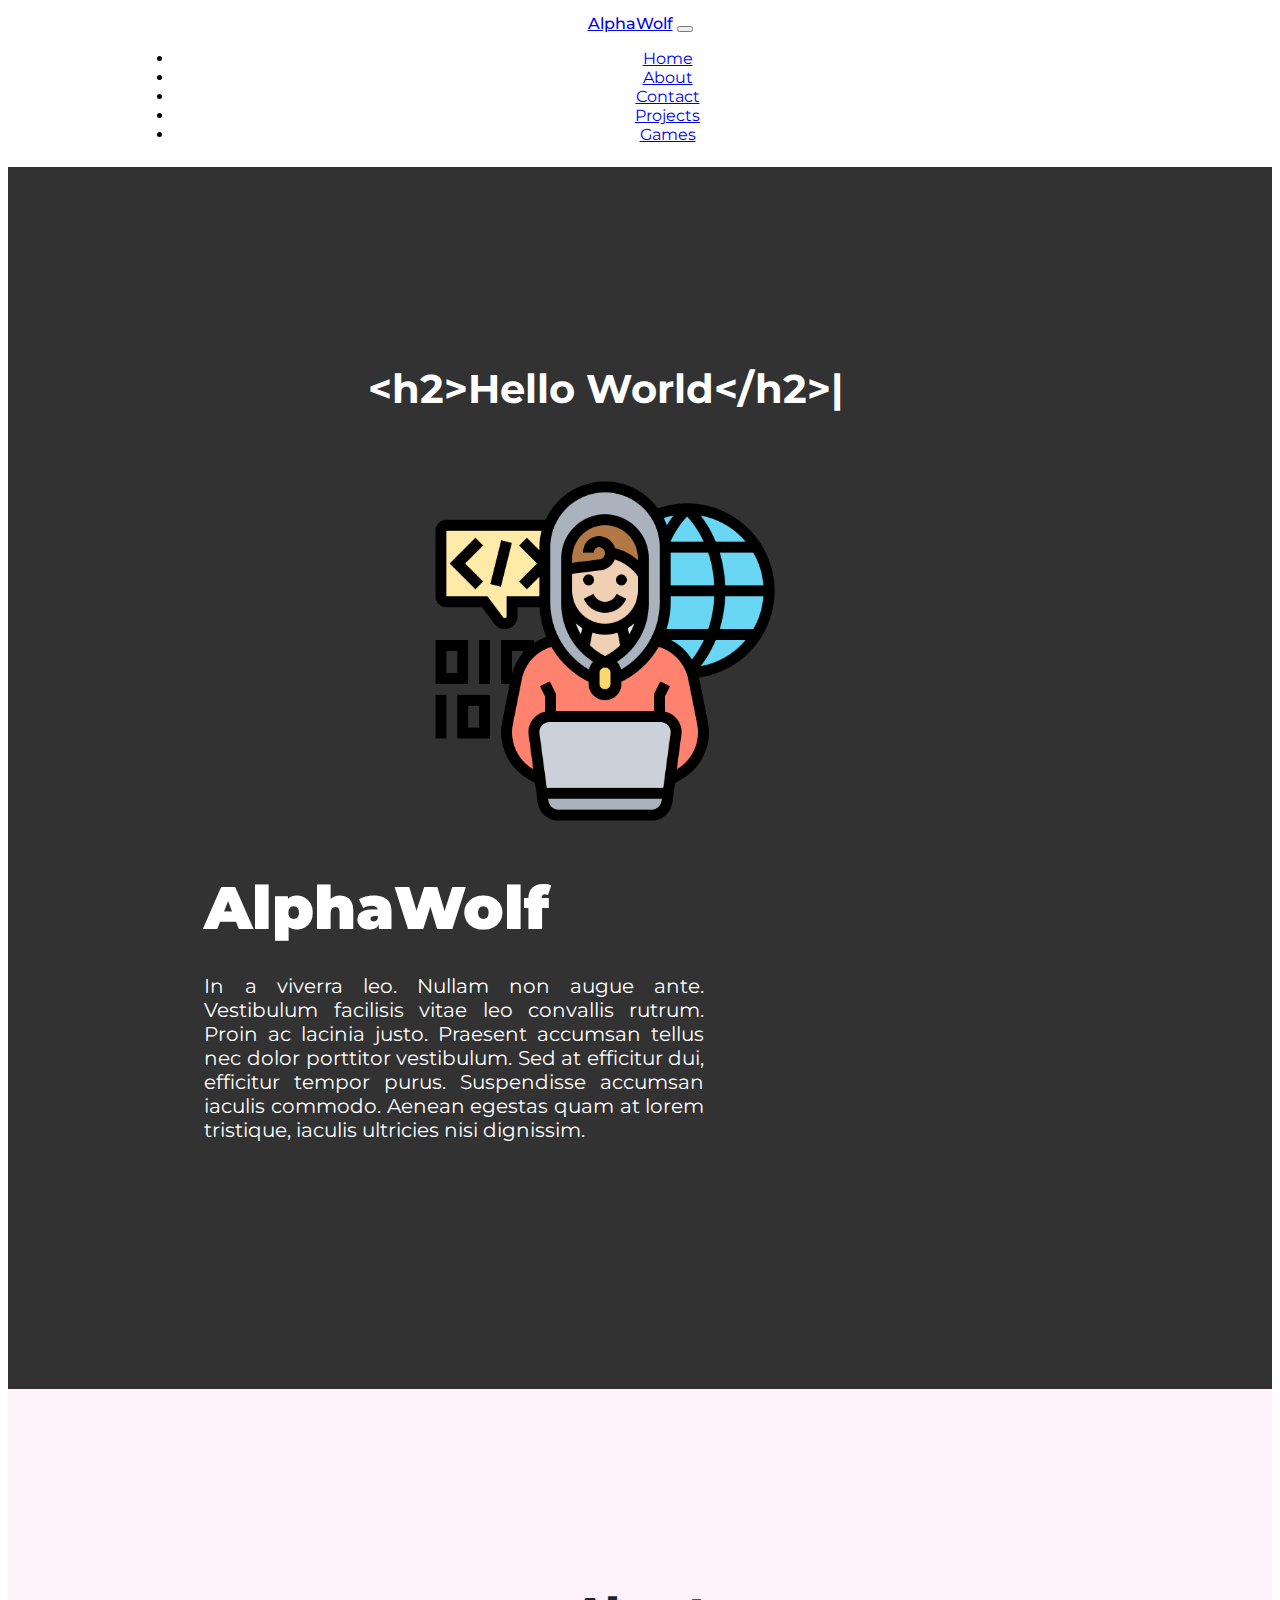
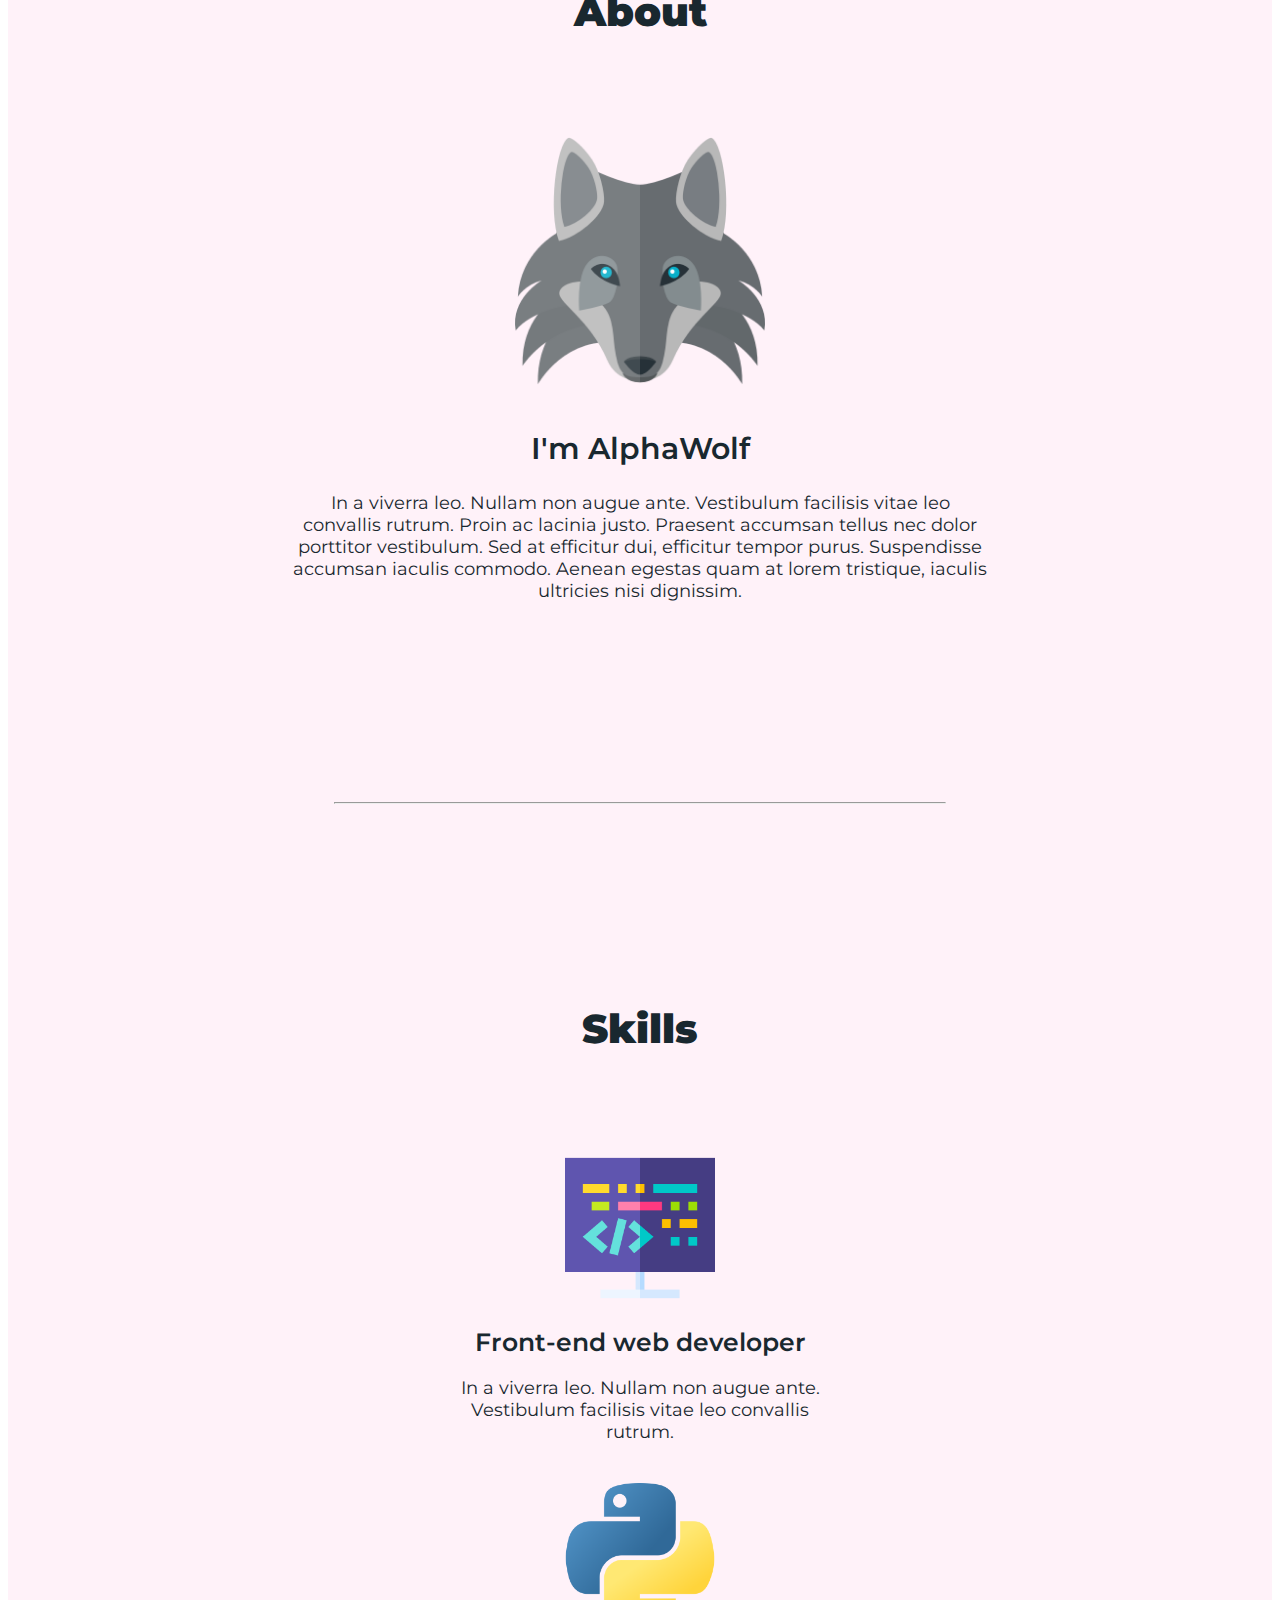
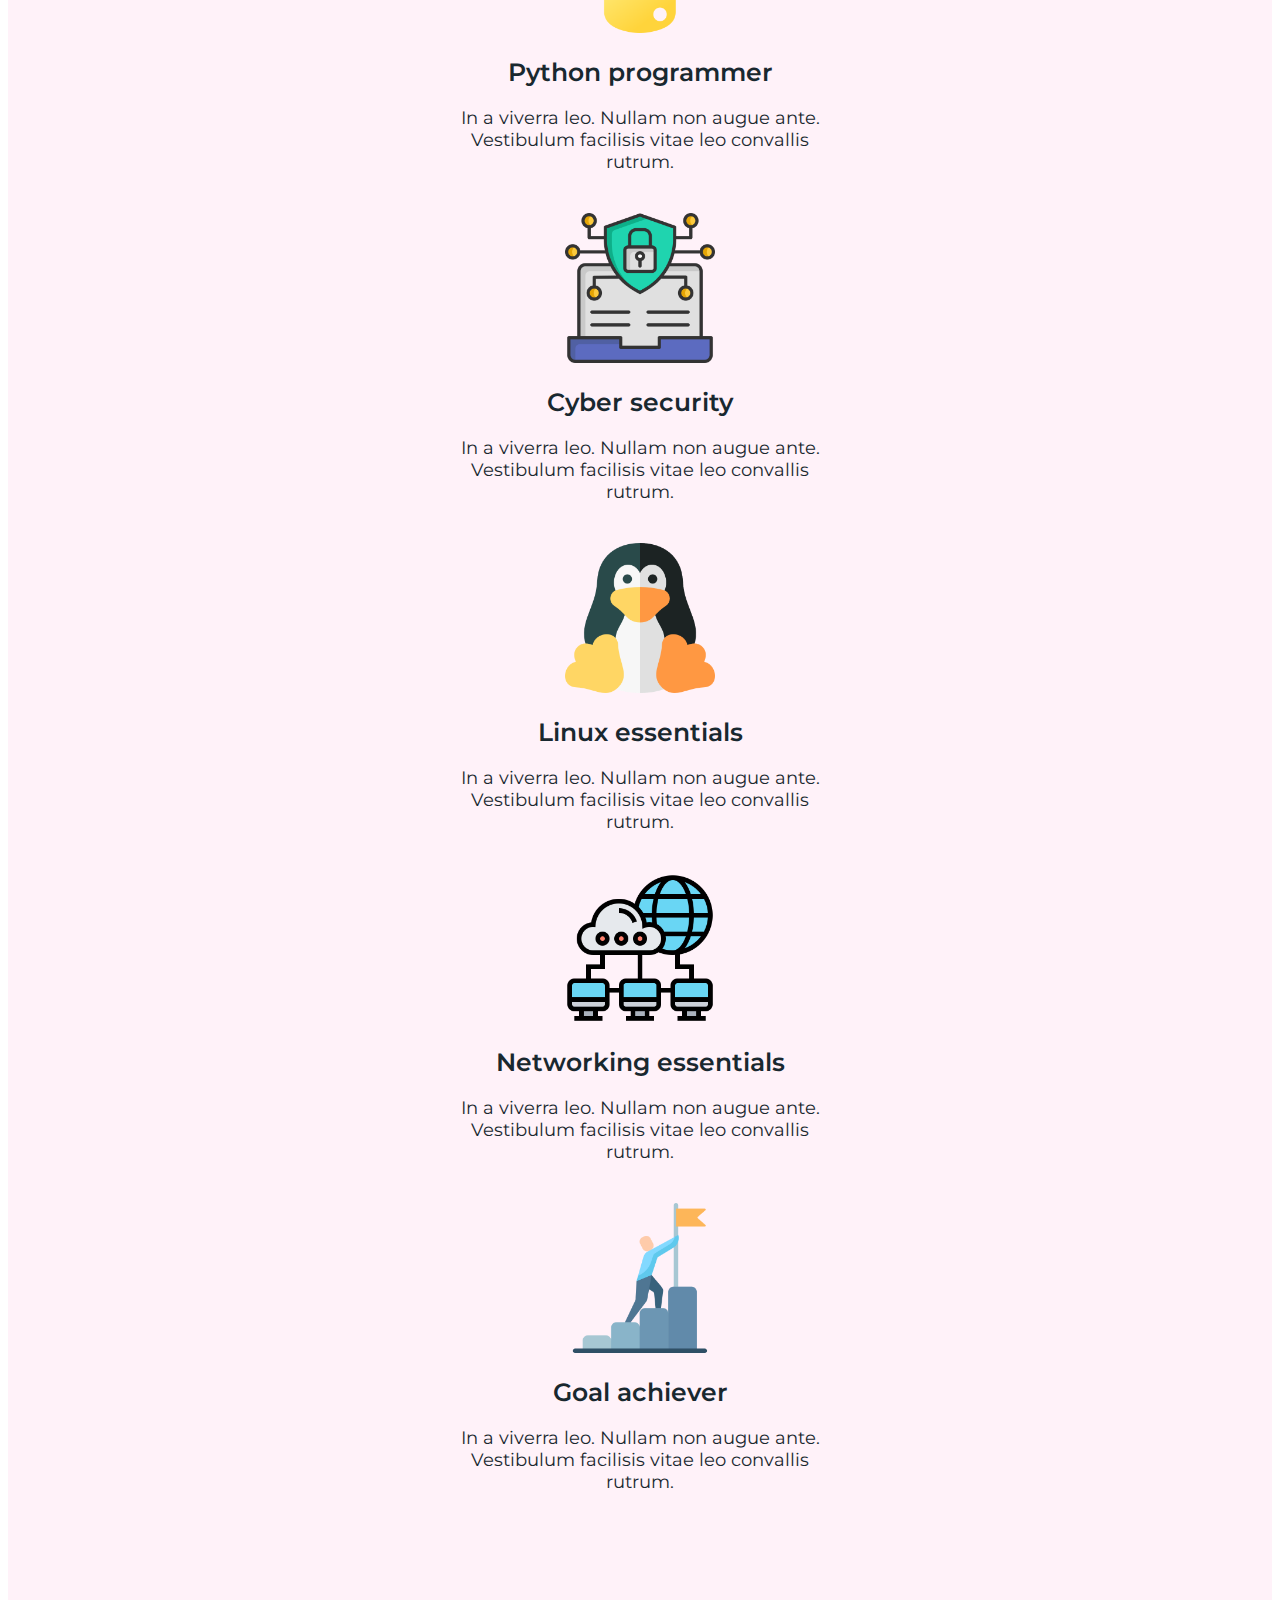
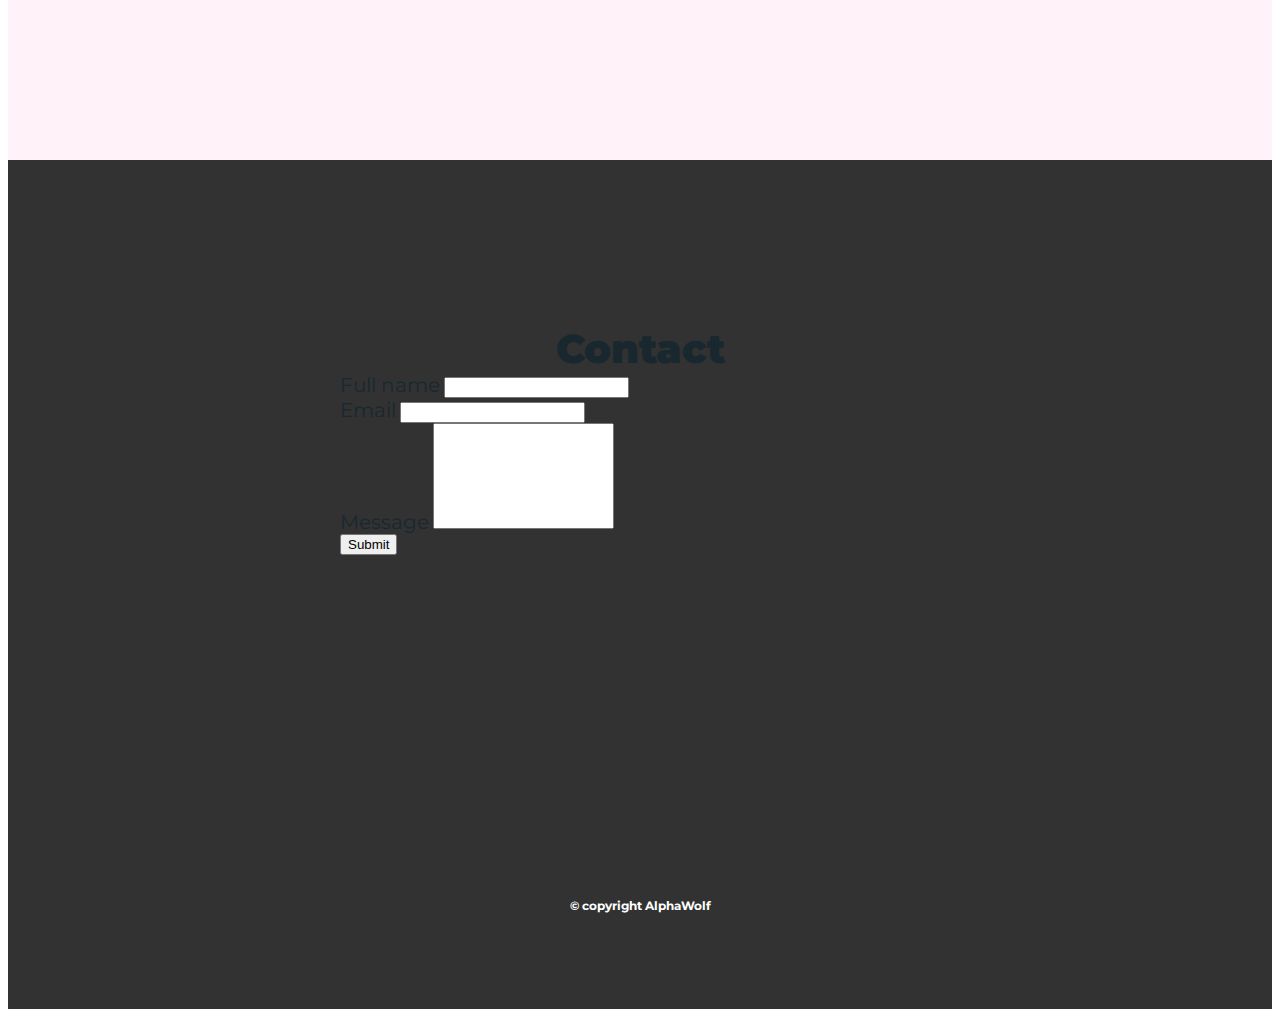
<file: index.html>
<!DOCTYPE html>
<html>

  <head>

    <meta charset="utf-8" />
    <meta name="description" content="AlphaWolf's website, using a few technologies and a mix of skills for this one simple project." />
    <meta name="author" content="AlphaWolf" />
    <title>AlphaWolf</title>

    <!-- css stylesheets -->
    <link href="https://cdn.jsdelivr.net/npm/bootstrap@5.1.3/dist/css/bootstrap.min.css" rel="stylesheet" integrity="sha384-1BmE4kWBq78iYhFldvKuhfTAU6auU8tT94WrHftjDbrCEXSU1oBoqyl2QvZ6jIW3" crossorigin="anonymous">
    <link href="css/main.css" rel="stylesheet" />

    <!-- bootstrap script -->
    <script src="https://cdn.jsdelivr.net/npm/bootstrap@5.1.3/dist/js/bootstrap.bundle.min.js" integrity="sha384-ka7Sk0Gln4gmtz2MlQnikT1wXgYsOg+OMhuP+IlRH9sENBO0LRn5q+8nbTov4+1p" crossorigin="anonymous"></script>

    <!-- google fonts -->
    <link rel="preconnect" href="https://fonts.googleapis.com">
    <link rel="preconnect" href="https://fonts.gstatic.com" crossorigin>
    <link href="https://fonts.googleapis.com/css2?family=Montserrat:wght@400;500;600;700;900&display=swap" rel="stylesheet">

    <!-- font awsome -->
    <link rel="stylesheet" href="https://pro.fontawesome.com/releases/v5.10.0/css/all.css" integrity="sha384-AYmEC3Yw5cVb3ZcuHtOA93w35dYTsvhLPVnYs9eStHfGJvOvKxVfELGroGkvsg+p" crossorigin="anonymous"/>

  </head>

  <body>

    <!-- Navbar -->

    <nav class="navbar navbar-expand-lg navbar-dark bg-dark">

      <div class="container-fluid">

        <a class="navbar-brand" href="#">AlphaWolf</a>

        <button class="navbar-toggler" type="button" data-bs-toggle="collapse" data-bs-target="#navbarCollapseToggler" aria-controls="navbarSupportedContent" aria-expanded="false" aria-label="Toggle navigation">
          <span class="navbar-toggler-icon"></span>
        </button>

        <div class="collapse navbar-collapse" id="navbarCollapseToggler">
          <ul class="navbar-nav ms-auto">
            <li class="nav-item"><a class="nav-link active" href="#home">Home</a></li>
            <li class="nav-item"><a class="nav-link" href="#about">About</a></li>
            <li class="nav-item"><a class="nav-link" href="#contact">Contact</a></li>
            <li class="nav-item"><a class="nav-link" href="projects.html">Projects</a></li>
            <li class="nav-item"><a class="nav-link" href="games.html">Games</a></li>
          </ul>
        </div>

      </div>

    </nav>

    <!-- Top section -->

    <section id="home">

      <div class="container-fluid colored-container">

        <div class="row">

          <div class="col-lg-6">
            <div class="slide-right-animation center-align">
              <h2 class="medium-heading">&lt;h2&gt;Hello World&lt;/h2&gt;<span class="flash">|</span></h2>
              <img class="main-image" src="images/programming.png" alt="programming image" />
            </div>
          </div>

          <div class="col-lg-6">
            <div class="slide-left-animation">
              <h1 class="big-heading">AlphaWolf</h1>
              <p class="main-text">
                In a viverra leo. Nullam non augue ante. Vestibulum facilisis vitae leo convallis rutrum. Proin ac lacinia justo. Praesent accumsan tellus nec dolor porttitor vestibulum. Sed at efficitur dui, efficitur tempor purus. Suspendisse accumsan iaculis commodo. Aenean egestas quam at lorem tristique, iaculis ultricies nisi dignissim.
              </p>
            </div>
          </div>

        </div>

      </div>

    </section>

    <!-- About section -->

    <section id="about">

      <div class="container-fluid">

        <h2 class="container-heading">About</h2>
        <img class="main-container-image" src="images/wolf.png" alt="alphawolf-pfp" />
        <h3 class="about-heading">I'm AlphaWolf</h3>
        <p class="text">
          In a viverra leo. Nullam non augue ante. Vestibulum facilisis vitae leo convallis rutrum. Proin ac lacinia justo. Praesent accumsan tellus nec dolor porttitor vestibulum. Sed at efficitur dui, efficitur tempor purus. Suspendisse accumsan iaculis commodo. Aenean egestas quam at lorem tristique, iaculis ultricies nisi dignissim.
        </p>

        <hr />

        <h2 class="container-heading">Skills</h2>

        <div class="row">

          <div class="skill-box col-lg-4 col-md-6">
            <img class="skill-image" src="images/frontend-development.png" alt="frontend-development-image">
            <h3 class="skill-heading">Front-end web developer</h3>
            <p class="text">In a viverra leo. Nullam non augue ante. Vestibulum facilisis vitae leo convallis rutrum.</p>
          </div>

          <div class="skill-box col-lg-4 col-md-6">
            <img class="skill-image" src="images/python-programming.png" alt="python-programming-image">
            <h3 class="skill-heading">Python programmer</h3>
            <p class="text">In a viverra leo. Nullam non augue ante. Vestibulum facilisis vitae leo convallis rutrum.</p>
          </div>

          <div class="skill-box col-lg-4 col-md-6">
            <img class="skill-image" src="images/cyber-security.png" alt="cyber-security-image">
            <h3 class="skill-heading">Cyber security</h3>
            <p class="text">In a viverra leo. Nullam non augue ante. Vestibulum facilisis vitae leo convallis rutrum.</p>
          </div>

        </div>

        <div class="row">

          <div class="skill-box col-lg-4 col-md-6">
            <img class="skill-image" src="images/linux.png" alt="linux-image">
            <h3 class="skill-heading">Linux essentials</h3>
            <p class="text">In a viverra leo. Nullam non augue ante. Vestibulum facilisis vitae leo convallis rutrum.</p>
          </div>

          <div class="skill-box col-lg-4 col-md-6">
            <img class="skill-image" src="images/networking.png" alt="networking-image">
            <h3 class="skill-heading">Networking essentials</h3>
            <p class="text">In a viverra leo. Nullam non augue ante. Vestibulum facilisis vitae leo convallis rutrum.</p>
          </div>

          <div class="skill-box col-lg-4 col-md-6">
            <img class="skill-image" src="images/goal.png" alt="goal-image">
            <h3 class="skill-heading">Goal achiever</h3>
            <p class="text">In a viverra leo. Nullam non augue ante. Vestibulum facilisis vitae leo convallis rutrum.</p>
          </div>

        </div>

      </div>

    </section>

    <!-- Contact section -->

    <section id="contact">

      <div class="container-fluid colored-container">

        <div class="card">

          <div class="card-header">
            <h2 class="container-heading">Contact</h2>
          </div>

          <div class="card-body">
            <form action="mailto:a@a.com" method="post">

              <div class="mb-3">
                <label class="form-label">Full name</label>
                <input class="form-control" type="text" name="text" />
              </div>

              <div class="mb-3">
                <label class="form-label">Email</label>
                <input class="form-control" type="email" name="email" />
              </div>

              <div class="mb-5">
                <label class="form-label">Message</label>
                <textarea class="form-control" name="message"></textarea>
              </div>

              <div class="d-grid">
                <input class="btn btn-lg btn-dark" type="button" value="Submit">
              </div>

            </form>
          </div>

        </div>

      </div>

    </section>

    <!-- Footer section -->

    <section>

      <div class="container-fluid colored-container footer bg-dark">
        <a class="copyright-icon" href=""><i class="fas fa-envelope-square"></i></a>
        <a class="copyright-icon" href=""><i class="fab fa-facebook-square"></i></a>
        <a class="copyright-icon" href=""><i class="fab fa-linkedin"></i></a>
        <h6 class="copyright-heading">© copyright AlphaWolf</h6>
      </div>

    </section>

  </body>

</html>
</file>
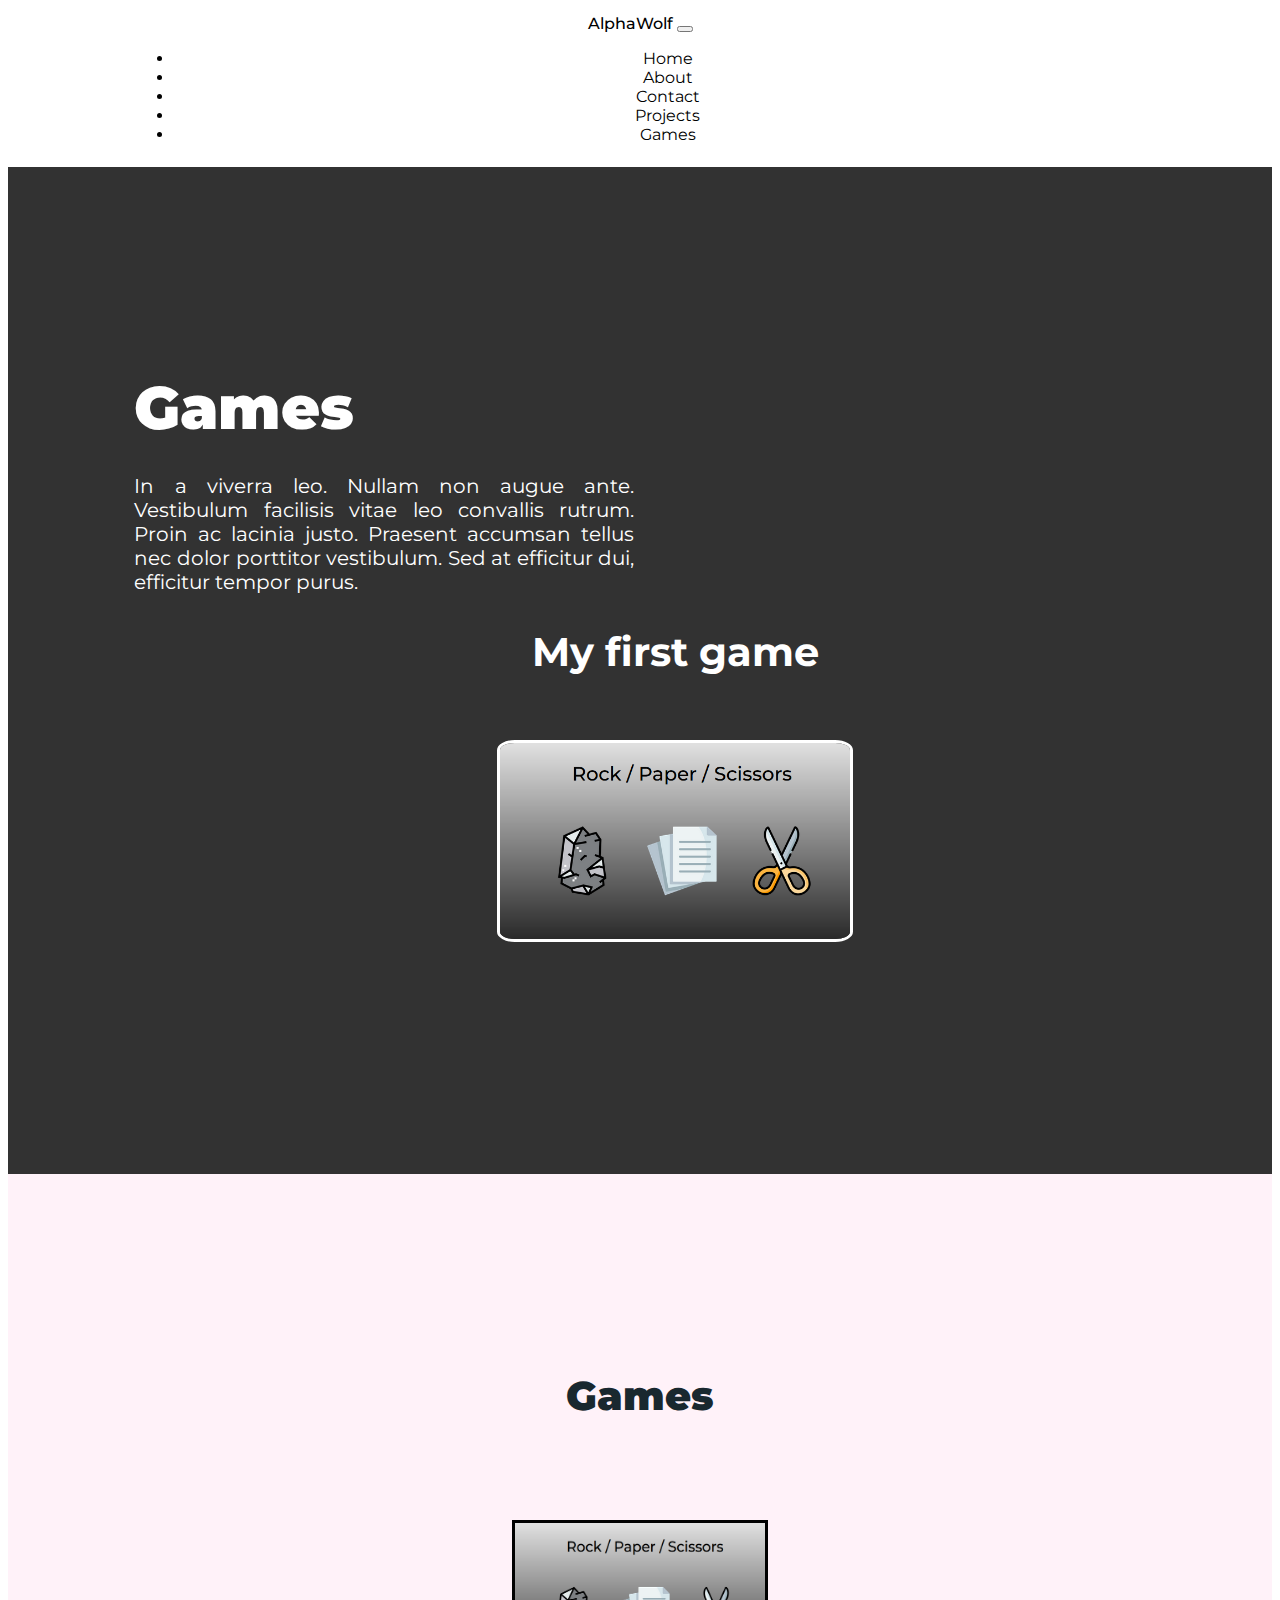
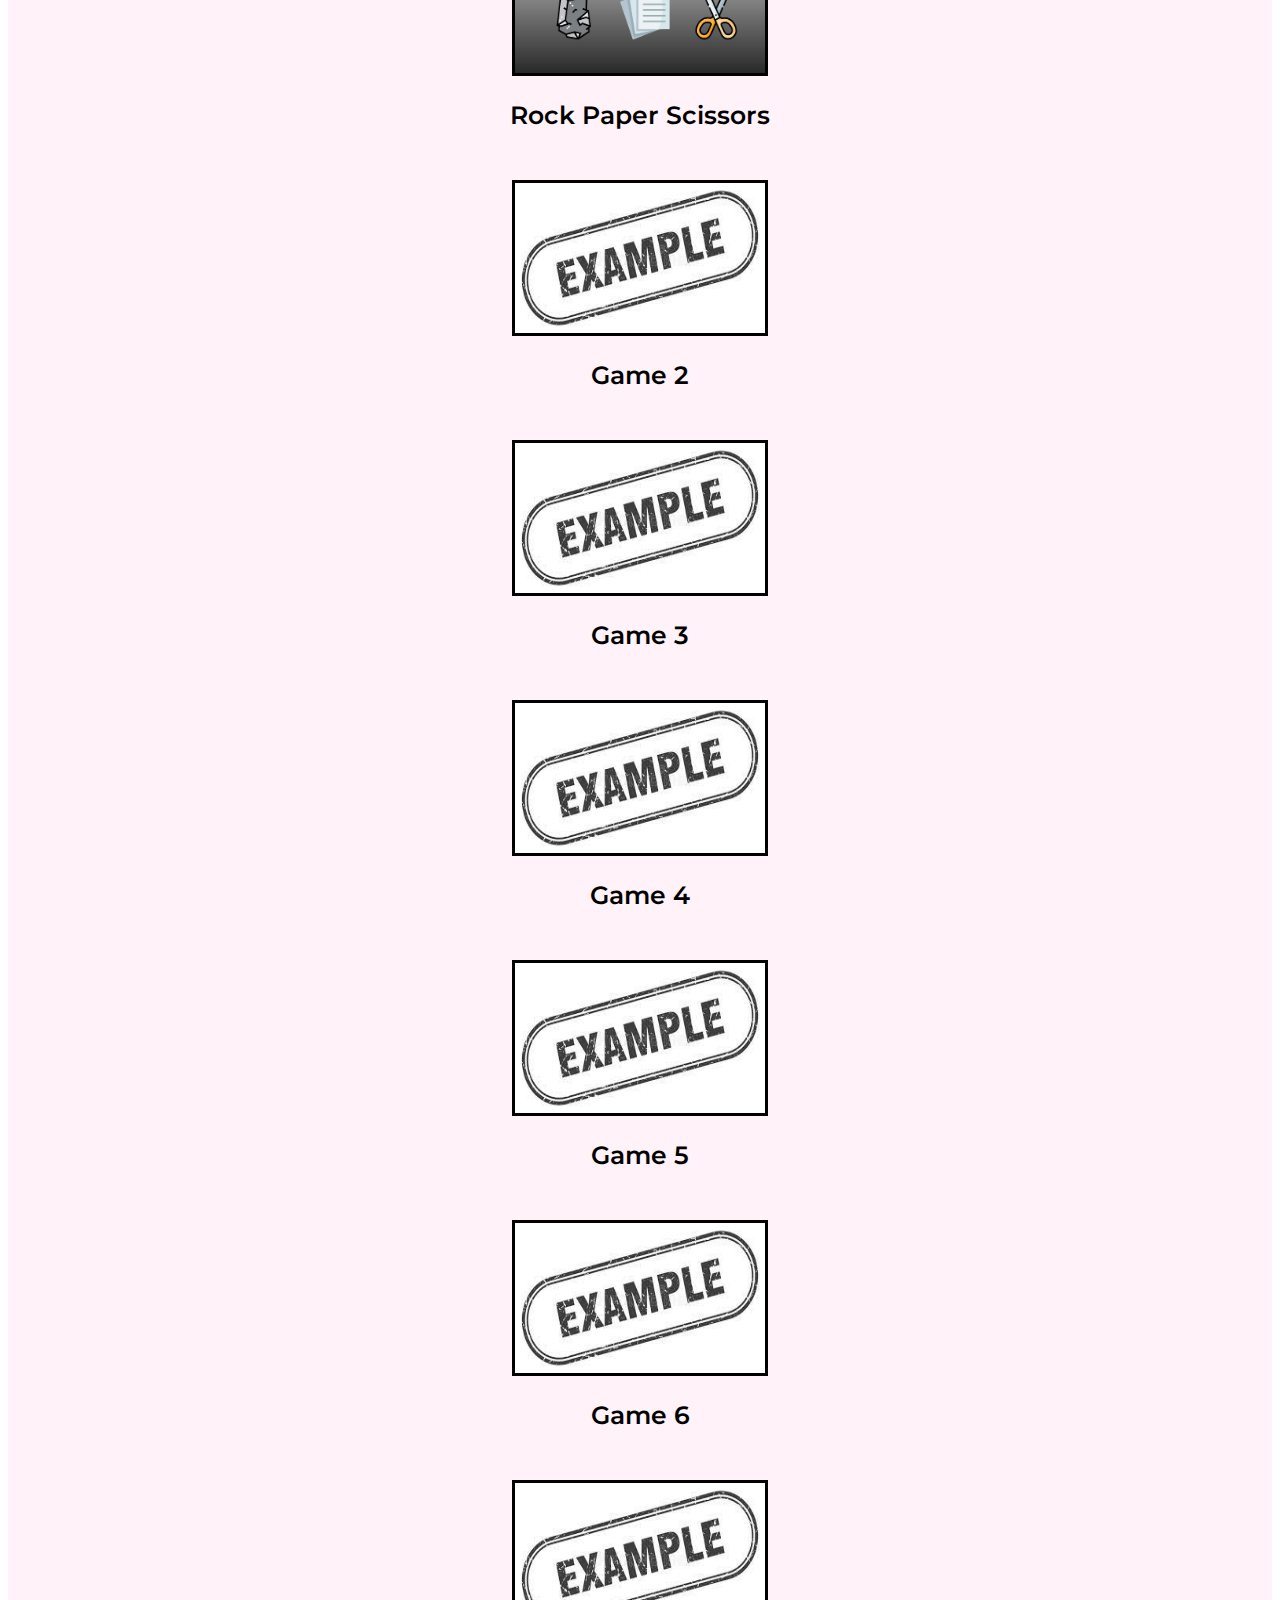
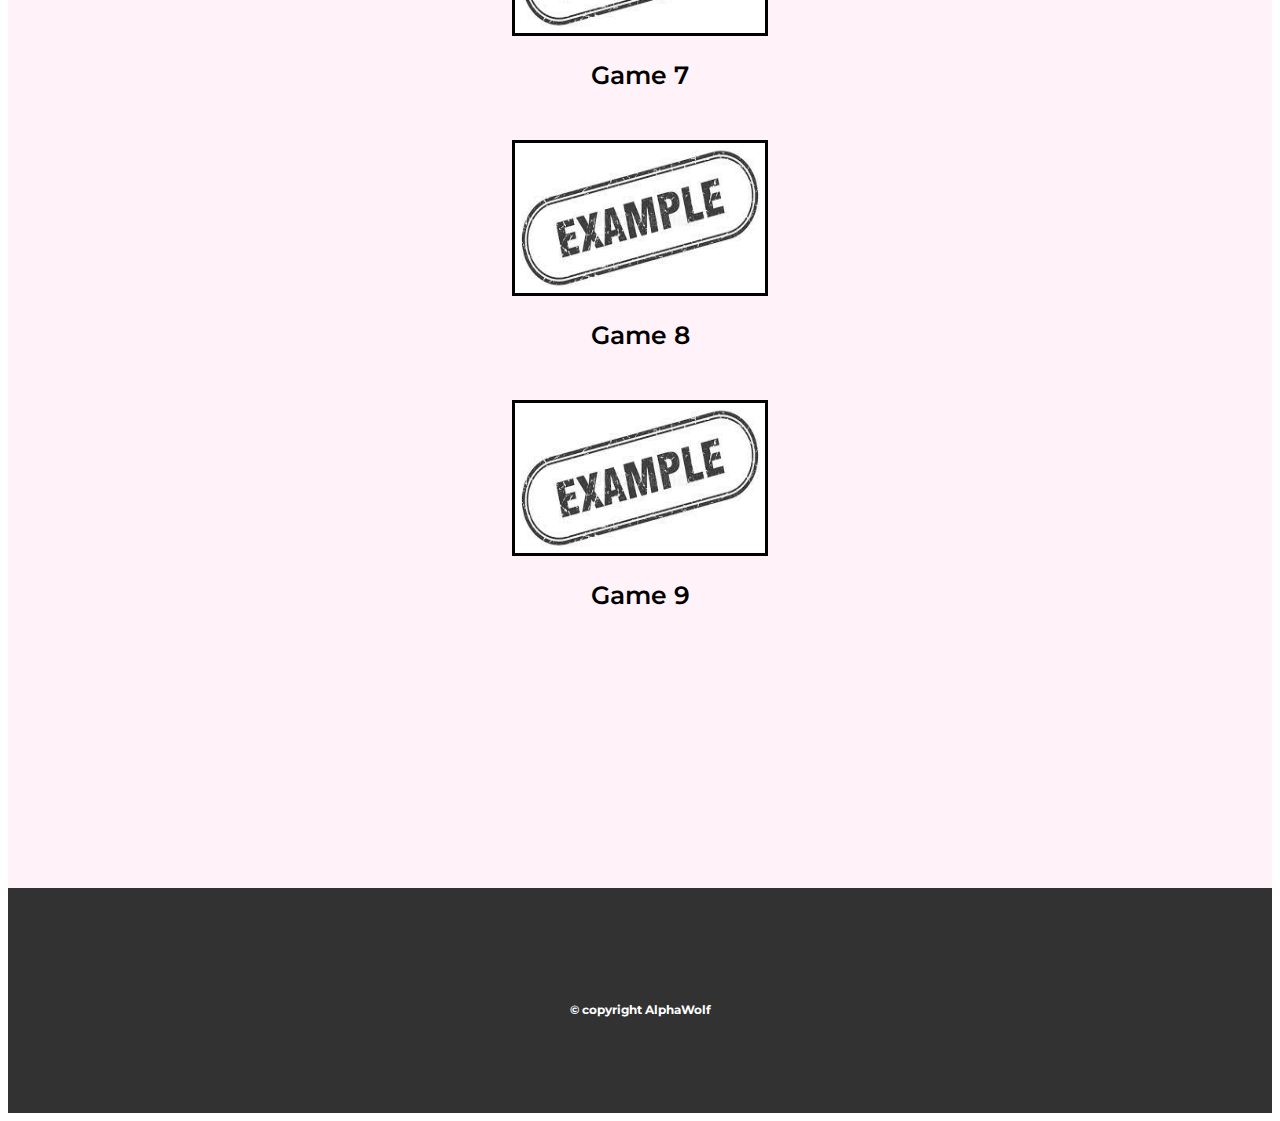
<file: games.html>
<!DOCTYPE html>
<html>

  <head>

    <meta charset="utf-8" />
    <meta name="description" content="AlphaWolf's website, using a few technologies and a mix of skills for this one simple project." />
    <meta name="author" content="AlphaWolf" />
    <title>AlphaWolf</title>

    <!-- css stylesheets -->
    <link href="https://cdn.jsdelivr.net/npm/bootstrap@5.1.3/dist/css/bootstrap.min.css" rel="stylesheet" integrity="sha384-1BmE4kWBq78iYhFldvKuhfTAU6auU8tT94WrHftjDbrCEXSU1oBoqyl2QvZ6jIW3" crossorigin="anonymous">
    <link href="css/main.css" rel="stylesheet" />
    <link href="css/games.css" rel="stylesheet" />

    <!-- bootstrap script -->
    <script src="https://cdn.jsdelivr.net/npm/bootstrap@5.1.3/dist/js/bootstrap.bundle.min.js" integrity="sha384-ka7Sk0Gln4gmtz2MlQnikT1wXgYsOg+OMhuP+IlRH9sENBO0LRn5q+8nbTov4+1p" crossorigin="anonymous"></script>

    <!-- google fonts -->
    <link rel="preconnect" href="https://fonts.googleapis.com">
    <link rel="preconnect" href="https://fonts.gstatic.com" crossorigin>
    <link href="https://fonts.googleapis.com/css2?family=Montserrat:wght@400;500;600;700;900&display=swap" rel="stylesheet">

    <!-- font awsome -->
    <link rel="stylesheet" href="https://pro.fontawesome.com/releases/v5.10.0/css/all.css" integrity="sha384-AYmEC3Yw5cVb3ZcuHtOA93w35dYTsvhLPVnYs9eStHfGJvOvKxVfELGroGkvsg+p" crossorigin="anonymous"/>

  </head>

  <body>

    <!-- Navbar -->

    <nav class="navbar navbar-expand-lg navbar-dark bg-dark">

      <div class="container-fluid">

        <a class="navbar-brand" href="#">AlphaWolf</a>

        <button class="navbar-toggler" type="button" data-bs-toggle="collapse" data-bs-target="#navbarCollapseToggler" aria-controls="navbarSupportedContent" aria-expanded="false" aria-label="Toggle navigation">
          <span class="navbar-toggler-icon"></span>
        </button>

        <div class="collapse navbar-collapse" id="navbarCollapseToggler">
          <ul class="navbar-nav ms-auto">
            <li class="nav-item"><a class="nav-link active" href="index.html">Home</a></li>
            <li class="nav-item"><a class="nav-link" href="index.html#about">About</a></li>
            <li class="nav-item"><a class="nav-link" href="index.html#contact">Contact</a></li>
            <li class="nav-item"><a class="nav-link" href="projects.html">Projects</a></li>
            <li class="nav-item"><a class="nav-link" href="#">Games</a></li>
          </ul>
        </div>

      </div>

    </nav>

    <!-- Games main section -->

    <section>

      <div class="container-fluid colored-container">

        <div class="row">

          <div class="col-lg-6">
            <div class="slide-right-animation">
              <h1 class="big-heading">Games</h1>
              <p class="main-text">In a viverra leo. Nullam non augue ante. Vestibulum facilisis vitae leo convallis rutrum. Proin ac lacinia justo. Praesent accumsan tellus nec dolor porttitor vestibulum. Sed at efficitur dui, efficitur tempor purus.</p>
            </div>
          </div>

          <div class="col-lg-6">
            <div class="slide-left-animation">
              <h2 class="medium-heading">My first game</h2>
              <img class="main-image" src="images/rockPaperScissorsGame.png" alt="rock-paper-scissors-game-image">
            </div>
          </div>

        </div>

      </div>

    </section>


    <!-- Games section -->

    <section>

      <div class="container-fluid">

        <h2 class="container-heading">Games</h2>

        <div class="row">

          <div class="col-lg-4 col-md-6">
            <div class="game-block">
              <a href="games/RockPaperScissors/rockpaperscissors.html"><img class="game-image" src="images/rockPaperScissorsGame.png" alt="rock-paper-scissors-game-image"></a>
              <a href="games/RockPaperScissors/rockpaperscissors.html"><h3 class="skill-heading">Rock Paper Scissors</h3></a>
            </div>
          </div>

          <div class="col-lg-4 col-md-6">
            <div class="game-block">
              <a href="#"><img class="game-image" src="images/example.jpg" alt="rock-paper-scissors-game-image"></a>
              <a href="#"><h3 class="skill-heading">Game 2</h3></a>
            </div>
          </div>

          <div class="col-lg-4 col-md-6">
            <div class="game-block">
              <a href="#"><img class="game-image" src="images/example.jpg" alt="rock-paper-scissors-game-image"></a>
              <a href="#"><h3 class="skill-heading">Game 3</h3></a>
            </div>
          </div>

        </div>

        <div class="row">

          <div class="col-lg-4 col-md-6">
            <div class="game-block">
              <a href="#"><img class="game-image" src="images/example.jpg" alt="rock-paper-scissors-game-image"></a>
              <a href="#"><h3 class="skill-heading">Game 4</h3></a>
            </div>
          </div>

          <div class="col-lg-4 col-md-6">
            <div class="game-block">
              <a href="#"><img class="game-image" src="images/example.jpg" alt="rock-paper-scissors-game-image"></a>
              <a href="#"><h3 class="skill-heading">Game 5</h3></a>
            </div>
          </div>

          <div class="col-lg-4 col-md-6">
            <div class="game-block">
              <a href="#"><img class="game-image" src="images/example.jpg" alt="rock-paper-scissors-game-image"></a>
              <a href="#"><h3 class="skill-heading">Game 6</h3></a>
            </div>
          </div>

        </div>

        <div class="row">

          <div class="col-lg-4 col-md-6">
            <div class="game-block">
              <a href="#"><img class="game-image" src="images/example.jpg" alt="rock-paper-scissors-game-image"></a>
              <a href="#"><h3 class="skill-heading">Game 7</h3></a>
            </div>
          </div>

          <div class="col-lg-4 col-md-6">
            <div class="game-block">
              <a href="#"><img class="game-image" src="images/example.jpg" alt="rock-paper-scissors-game-image"></a>
              <a href="#"><h3 class="skill-heading">Game 8</h3></a>
            </div>
          </div>

          <div class="col-lg-4 col-md-6">
            <div class="game-block">
              <a href="#"><img class="game-image" src="images/example.jpg" alt="rock-paper-scissors-game-image"></a>
              <a href="#"><h3 class="skill-heading">Game 9</h3></a>
            </div>
          </div>

        </div>

      </div>

    </section>

    <!-- Footer section -->

    <section>

      <div class="container-fluid colored-container footer bg-dark">
        <a class="copyright-icon" href=""><i class="fas fa-envelope-square"></i></a>
        <a class="copyright-icon" href=""><i class="fab fa-facebook-square"></i></a>
        <a class="copyright-icon" href=""><i class="fab fa-linkedin"></i></a>
        <h6 class="copyright-heading">© copyright AlphaWolf</h6>
      </div>

    </section>

  </body>

</html>
</file>
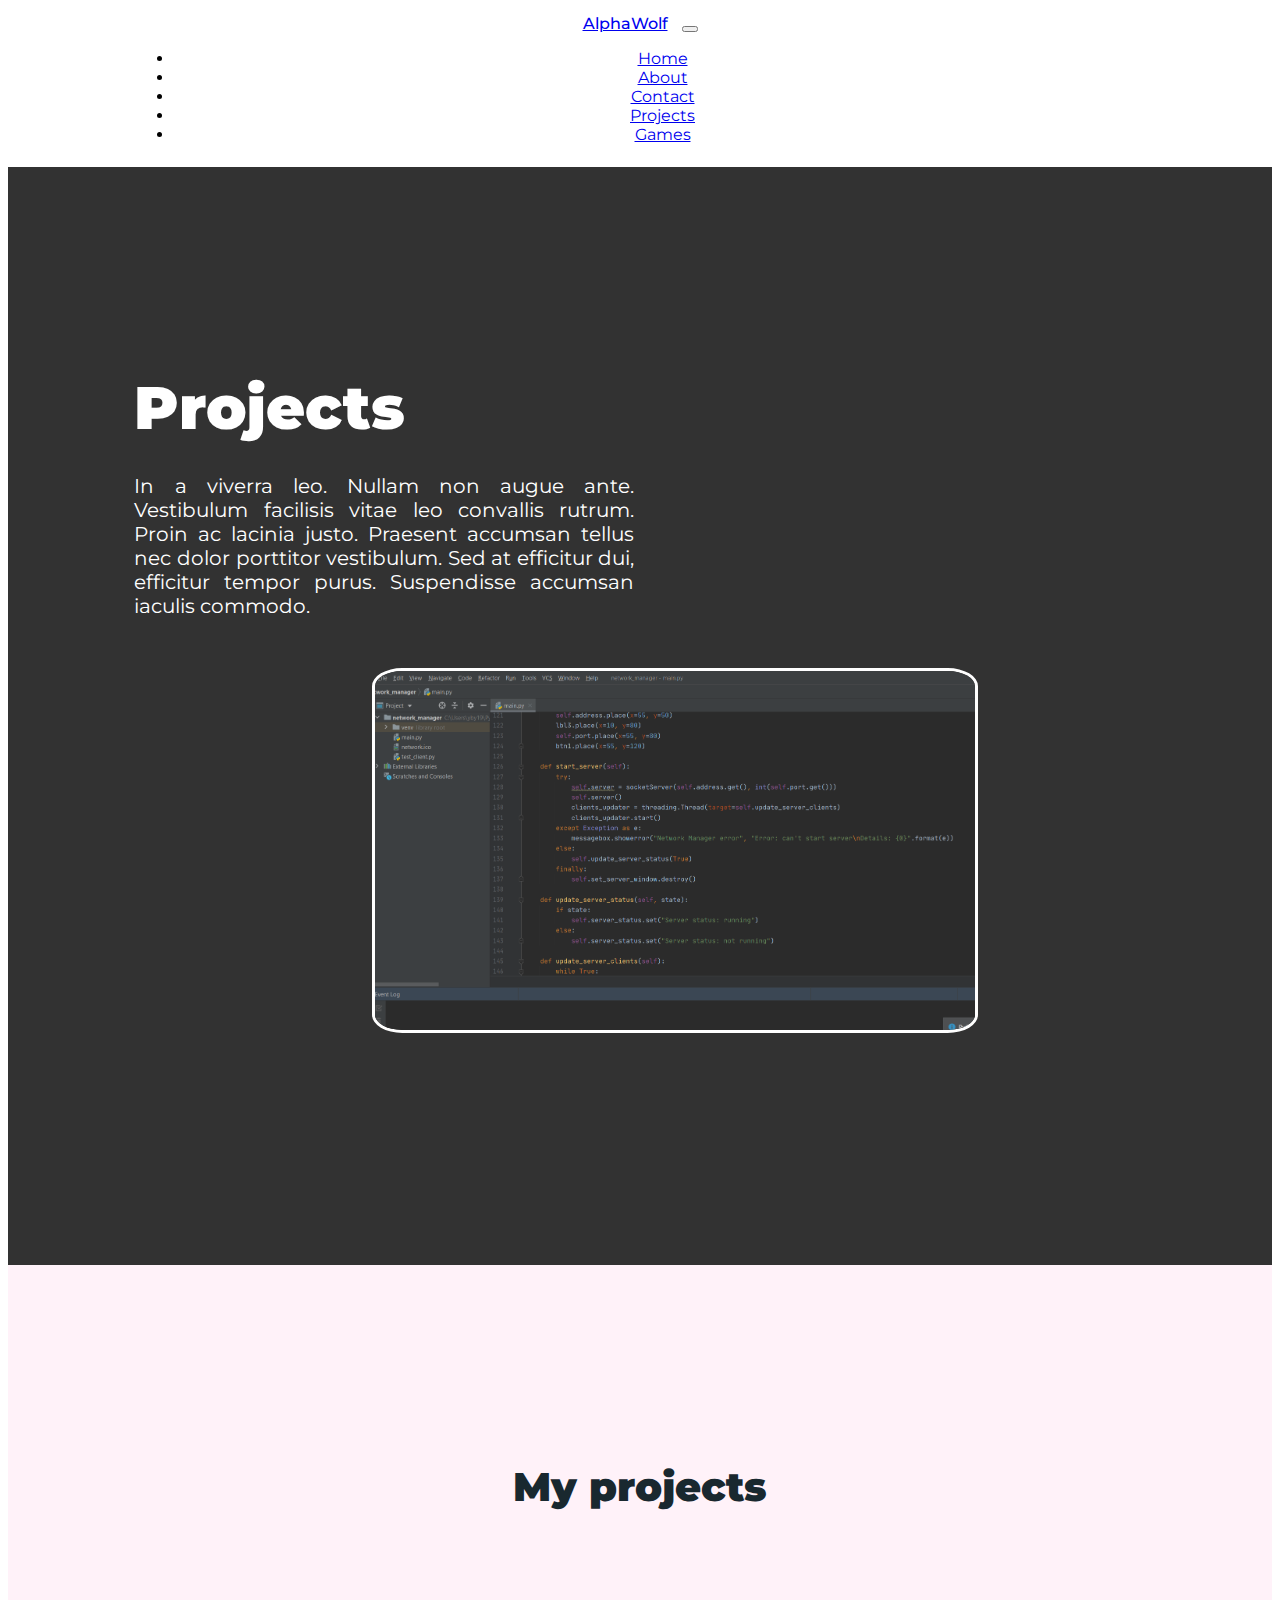
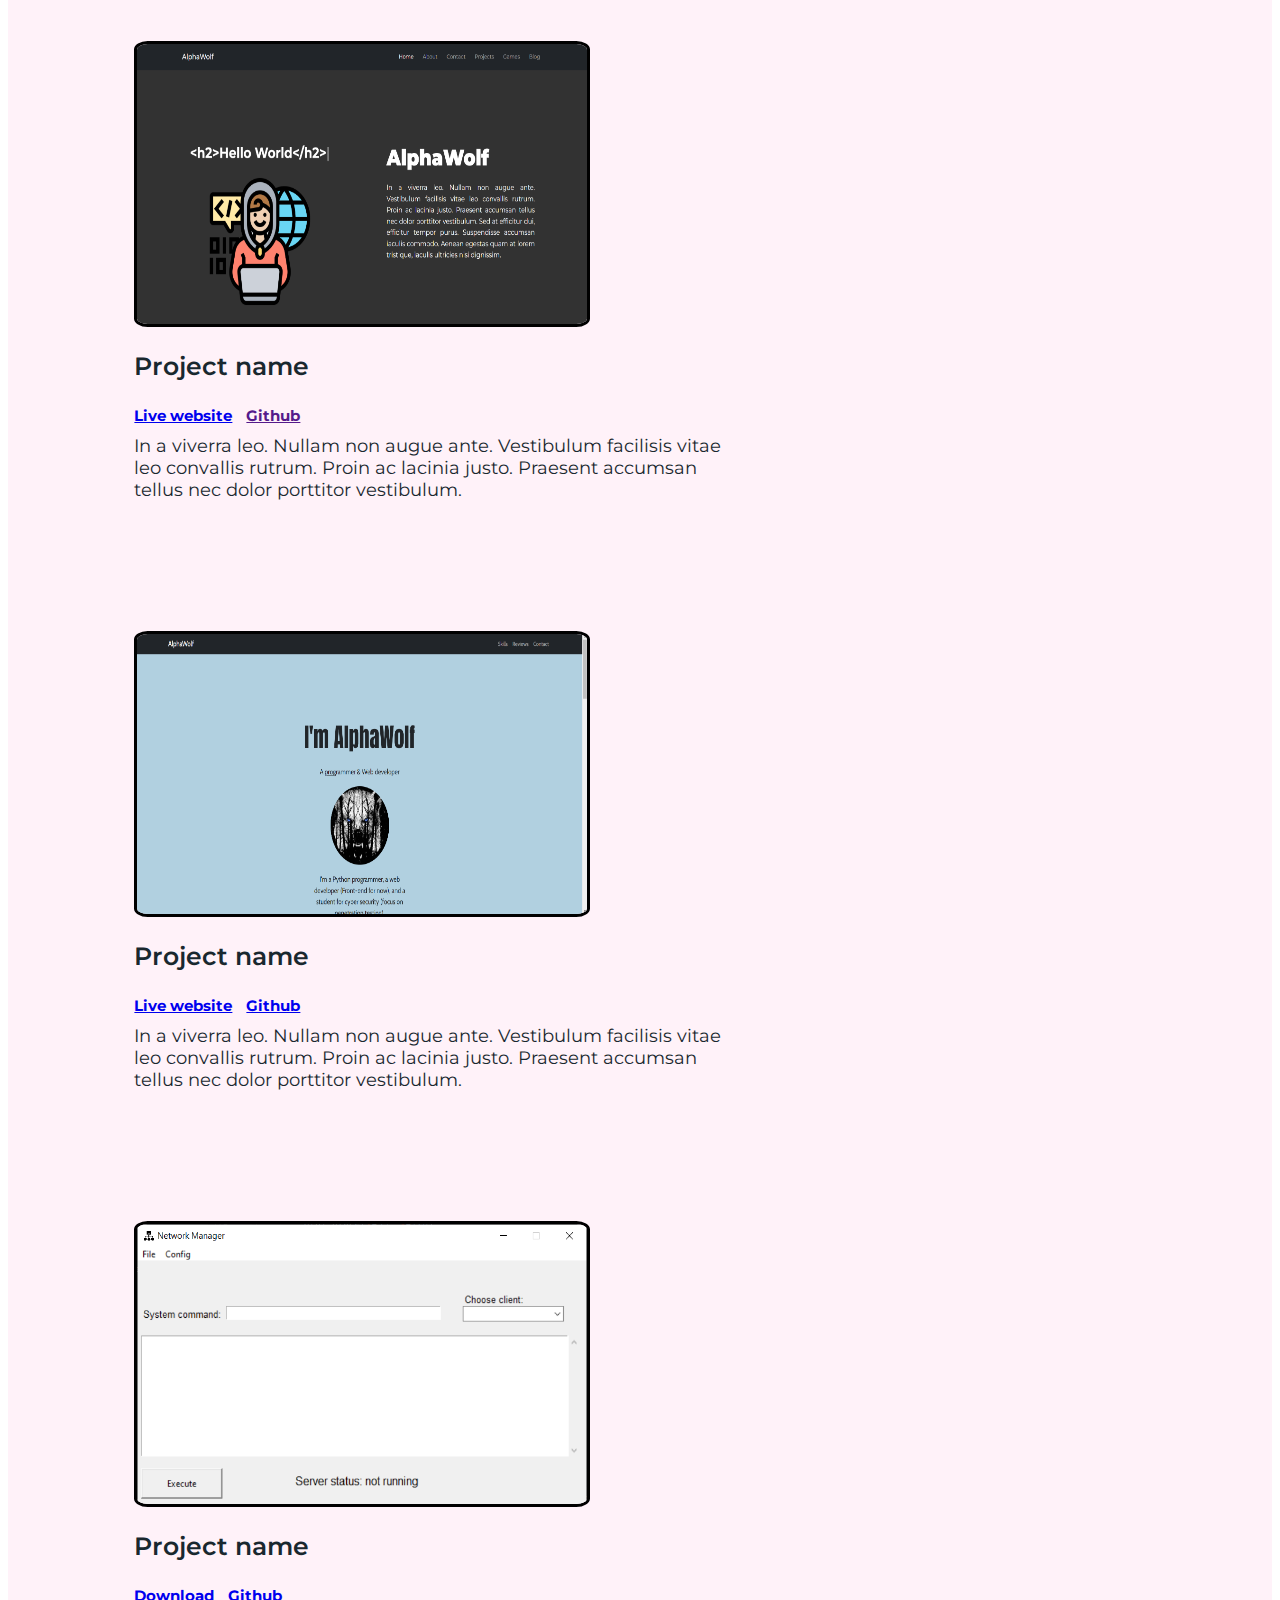
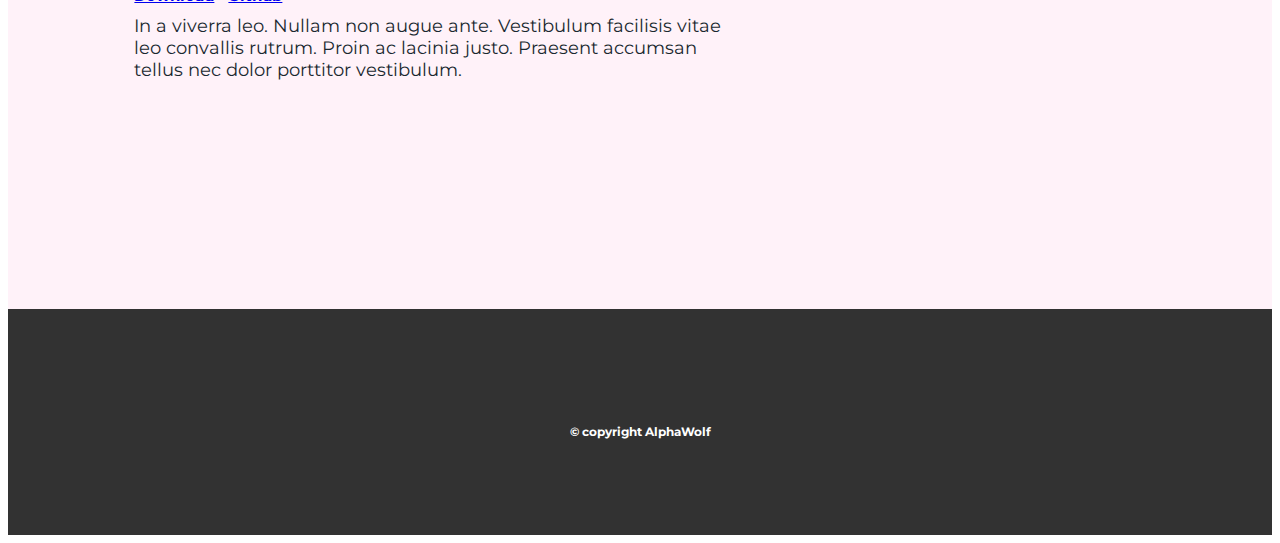
<file: projects.html>
<!DOCTYPE html>
<html>

  <head>

    <meta charset="utf-8" />
    <meta name="description" content="AlphaWolf's website, using a few technologies and a mix of skills for this one simple project." />
    <meta name="author" content="AlphaWolf" />
    <title>AlphaWolf</title>

    <!-- css stylesheets -->
    <link href="https://cdn.jsdelivr.net/npm/bootstrap@5.1.3/dist/css/bootstrap.min.css" rel="stylesheet" integrity="sha384-1BmE4kWBq78iYhFldvKuhfTAU6auU8tT94WrHftjDbrCEXSU1oBoqyl2QvZ6jIW3" crossorigin="anonymous">
    <link href="css/main.css" rel="stylesheet" />
    <link href="css/projects.css" rel="stylesheet" />

    <!-- bootstrap script -->
    <script src="https://cdn.jsdelivr.net/npm/bootstrap@5.1.3/dist/js/bootstrap.bundle.min.js" integrity="sha384-ka7Sk0Gln4gmtz2MlQnikT1wXgYsOg+OMhuP+IlRH9sENBO0LRn5q+8nbTov4+1p" crossorigin="anonymous"></script>

    <!-- google fonts -->
    <link rel="preconnect" href="https://fonts.googleapis.com">
    <link rel="preconnect" href="https://fonts.gstatic.com" crossorigin>
    <link href="https://fonts.googleapis.com/css2?family=Montserrat:wght@400;500;600;700;900&display=swap" rel="stylesheet">

    <!-- font awsome -->
    <link rel="stylesheet" href="https://pro.fontawesome.com/releases/v5.10.0/css/all.css" integrity="sha384-AYmEC3Yw5cVb3ZcuHtOA93w35dYTsvhLPVnYs9eStHfGJvOvKxVfELGroGkvsg+p" crossorigin="anonymous"/>

  </head>

  <body>

    <!-- Navbar -->

    <nav class="navbar navbar-expand-lg navbar-dark bg-dark">

      <div class="container-fluid">

        <a class="navbar-brand" href="#">AlphaWolf</a>

        <button class="navbar-toggler" type="button" data-bs-toggle="collapse" data-bs-target="#navbarCollapseToggler" aria-controls="navbarSupportedContent" aria-expanded="false" aria-label="Toggle navigation">
          <span class="navbar-toggler-icon"></span>
        </button>

        <div class="collapse navbar-collapse" id="navbarCollapseToggler">
          <ul class="navbar-nav ms-auto">
            <li class="nav-item"><a class="nav-link active" href="index.html">Home</a></li>
            <li class="nav-item"><a class="nav-link" href="index.html#about">About</a></li>
            <li class="nav-item"><a class="nav-link" href="index.html#contact">Contact</a></li>
            <li class="nav-item"><a class="nav-link" href="#">Projects</a></li>
            <li class="nav-item"><a class="nav-link" href="games.html">Games</a></li>
          </ul>
        </div>

      </div>

    </nav>

    <!-- Projects main section -->

    <section>

      <div class="container-fluid colored-container">

        <div class="row">

          <div class="col-lg-6">
            <div class="slide-right-animation">
              <h1 class="big-heading">Projects</h1>
              <p class="main-text">
                In a viverra leo. Nullam non augue ante. Vestibulum facilisis vitae leo convallis rutrum. Proin ac lacinia justo. Praesent accumsan tellus nec dolor porttitor vestibulum. Sed at efficitur dui, efficitur tempor purus. Suspendisse accumsan iaculis commodo.
              </p>
            </div>
          </div>

          <div class="col-lg-6">
            <div class="slide-left-animation">
              <img class="main-image" src="images/script-image.png" alt="script-image" />
            </div>
          </div>

        </div>

      </div>

    </section>

    <!-- Projects section -->

    <section>

      <div class="container-fluid">

        <h2 class="container-heading">My projects</h2>

        <div class="project-box">

            <div class="row">

              <div class="col-lg-6">
                <img class="project-image" src="images/AlphaWolf-website2-image.png" alt="project-image" />
              </div>

              <div class="col-lg-6">
                <h3 class="skill-heading">Project name</h3>
                <h5><a href="index.html">Live website</a> <a href="">Github</a></h5>
                <p class="text">In a viverra leo. Nullam non augue ante. Vestibulum facilisis vitae leo convallis rutrum. Proin ac lacinia justo. Praesent accumsan tellus nec dolor porttitor vestibulum.</p>
              </div>

            </div>

          </div>

          <div class="project-box">

            <div class="row">

              <div class="col-lg-6">
                <img class="project-image" src="images/AlphaWolf-website1-image.png" alt="project-image" />
              </div>

              <div class="col-lg-6">
                <h3 class="skill-heading">Project name</h3>
                <h5><a href="https://magnivmeod.github.io/My-Website/">Live website</a> <a href="https://github.com/MagnivMeod/My-Website">Github</a></h5>
                <p class="text">In a viverra leo. Nullam non augue ante. Vestibulum facilisis vitae leo convallis rutrum. Proin ac lacinia justo. Praesent accumsan tellus nec dolor porttitor vestibulum.</p>
              </div>

            </div>

        </div>

        <div class="project-box">

          <div class="row">

            <div class="col-lg-6">
              <img class="project-image" src="images/network-manager-image.png" alt="project-image" />
            </div>

            <div class="col-lg-6">
              <h3 class="skill-heading">Project name</h3>
              <h5><a href="https://github.com/MagnivMeod/Network-Manager/archive/refs/heads/main.zip">Download</a> <a href="https://github.com/MagnivMeod/Network-Manager">Github</a></h5>
              <p class="text">In a viverra leo. Nullam non augue ante. Vestibulum facilisis vitae leo convallis rutrum. Proin ac lacinia justo. Praesent accumsan tellus nec dolor porttitor vestibulum.</p>
            </div>

          </div>

      </div>

    </section>

    <!-- Footer section -->

    <section>

      <div class="container-fluid colored-container footer bg-dark">
        <a class="copyright-icon" href=""><i class="fas fa-envelope-square"></i></a>
        <a class="copyright-icon" href=""><i class="fab fa-facebook-square"></i></a>
        <a class="copyright-icon" href=""><i class="fab fa-linkedin"></i></a>
        <h6 class="copyright-heading">© copyright AlphaWolf</h6>
      </div>

    </section>

  </body>

</html>
</file>
<file: css/main.css>
/* General */

body {
  font-family: 'Montserrat', sans-serif;
  font-weight: 400;
}

h1 {
  font-family: 'Montserrat', sans-serif;
  font-weight: 900;
}

h2 {
  font-family: 'Montserrat', sans-serif;
  font-weight: 700;
}

hr {
  margin: 12.5rem;;
}

textarea {
  resize: none;
  height: 6.25rem;
}

label {
  font-size: 1.25rem;
}

/* Divs */

div.slide-right-animation {
  margin-right: 4.375rem;
}

div.slide-left-animation {
  margin-left: 4.375rem;
}

.skill-box {
  margin: 2.5rem auto;
}

/* Cards */

.card {
  color: #19282F;
  width: 37.5rem;
  margin: auto;
}

.card-body {
  text-align: left;
}

.card-header .container-heading {
  margin: 0;
}

/* Containers */

.container-fluid {
  padding: 13% 10% 18%;
  text-align: center;
}

section .container-fluid {
  background-color: #FFF2F9;
  color: #19282F;
}

.container-fluid.colored-container {
  background-color: #323232;
  color: white;
}

.footer {
  padding: 6% 13%;
}

/* Navbar */

nav .container-fluid {
  padding: 0.5% 10%;
}

.navbar-brand {
  font-family: 'Montserrat', sans-serif;
  font-weight: 500;
}

.nav-link {
  margin-left: 0.9375rem;
}

/* Text */

.center-align {
  text-align: center;
}

.main-text {
  width: 31.25rem;
  font-size: 1.25rem;
  text-align: justify;
}

.text {
  font-family: 'Montserrat', sans-serif;
  font-weight: 400;
  font-size: 1.125rem;
  width: 43.75rem;
  margin: auto;
}

.skill-box .text {
  width: 23.75rem;
}

/* Heading */

.big-heading {
  font-size: 3.75rem;
  margin-bottom: 1.875rem;
  text-align: left;
}

.medium-heading {
  font-size: 2.5rem;
}

.container-heading {
  font-family: 'Montserrat', sans-serif;
  font-weight: 900;
  margin-bottom: 6.25rem;
  font-size: 2.5rem;
}

.about-heading {
  font-family: 'Montserrat', sans-serif;
  font-weight: 600;
  font-size: 1.875rem;
  margin: 2.5rem auto 1.5625rem;
}

.skill-heading {
  font-family: 'Montserrat', sans-serif;
  font-weight: 600;
  font-size: 1.5625rem;
  margin: 1.25rem auto;
}

.copyright-heading {
  font-size: 0.75rem;
  margin: 1.25rem auto;
}

/* Images */

.main-image {
  width: 21.875rem;
  margin-top: 1.875rem;
}

.main-container-image {
  width: 15.625rem;
}

.skill-image {
  width: 9.375rem;
}

/* hover */

.copyright-icon:hover {
  color: #323232;
}

/* Icons */

.copyright-icon {
  color: white;
  margin: auto 5px;
}

/* Animations */

.flash {
  animation-name: flashing;
  animation-duration: 1s;
  animation-iteration-count: infinite;
}

.slide-right-animation {
  animation-name: sliding-right;
  animation-duration: 2s;
}

.slide-left-animation {
  animation-name: sliding-left;
  animation-duration: 2s;
}

@keyframes flashing {
  from {opacity: 1}
  50% {opacity: 0}
  from {opacity: 1}
}

@keyframes sliding-right {
  from {transform: translateX(-100%);}
  to {transform: translateX(0);}
}

@keyframes sliding-left {
  from {transform: translateX(100%);}
  to {transform: translateX(0);}
}
</file>
<file: css/games.css>
.main-image {
  border: solid;
  border-radius: 5%;
}

.game-image {
  width: 15.625rem;
  border: solid;
  border-color: black;
  height: 9.375rem;
}

a {
  text-decoration: none;
  color: black;
}

.game-block {
  margin-bottom: 3.125rem;
}
</file>
<file: css/projects.css>
h5 {
  font-size: 0.9375rem;
  margin-bottom: 0.625rem;
}

a {
  margin-right: 0.625rem;
}

.main-image {
  width: 37.5rem;
  border: solid;
  border-radius: 5%;
}

.project-image {
  width: 28.125rem;
  height: 17.5rem;
  border: solid;
  border-color: black;
  border-radius: 3%;
}

.project-box {
  text-align: left;
}

.project-box {
  margin: 8.125rem auto auto;
}

.project-box .text {
  margin: 0;
  width: 37.5rem;
}
</file>
